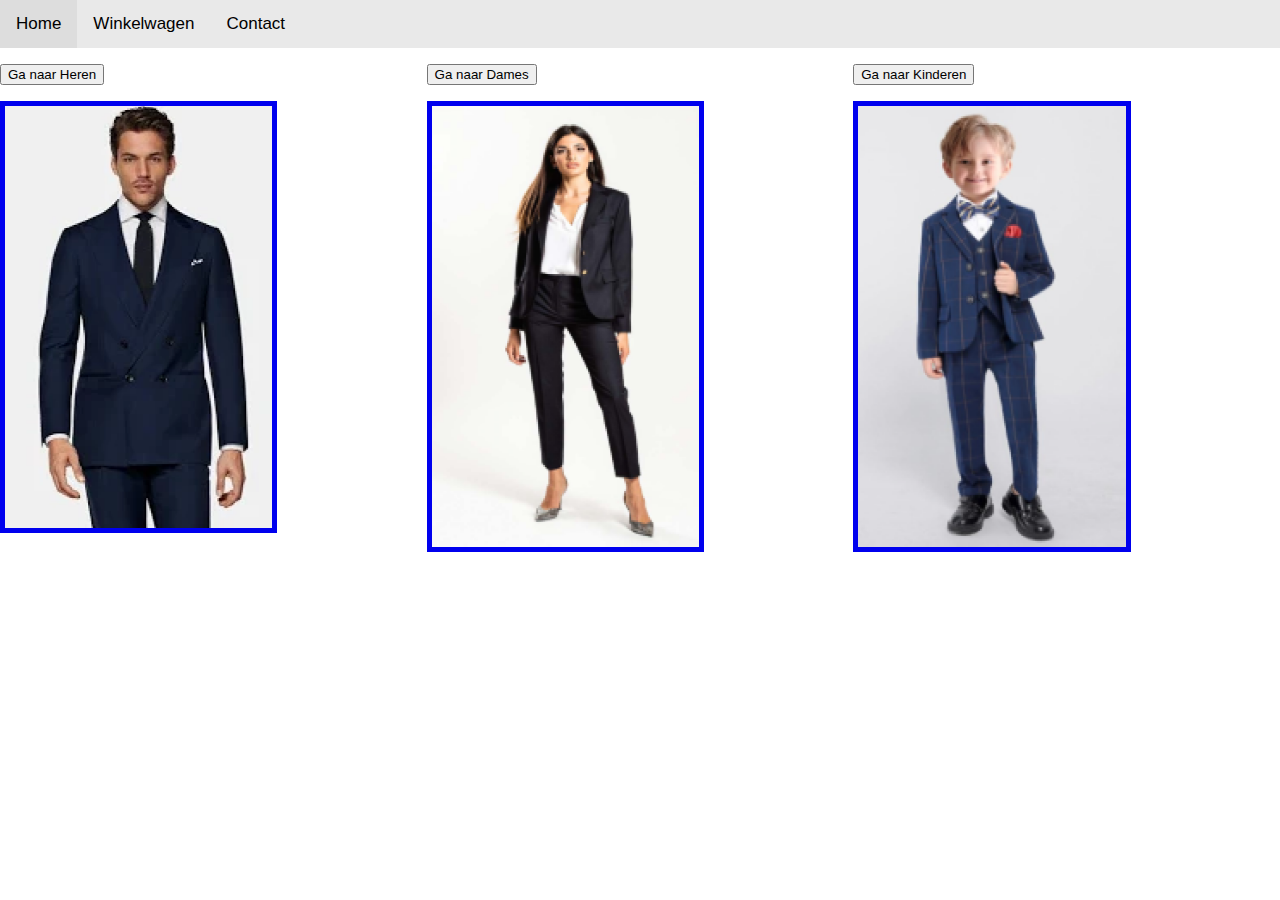
<file: index.html>
<!DOCTYPE html>
<html>
  <head>
    <link rel="stylesheet" href="styles.css">
    <meta name="viewport" content="width=device-width, initial-scale=1">
<meta name="viewport" content="width=device-width, initial-scale=1">
<style>
* {box-sizing: border-box;}

body {
  margin: 0;
  font-family: Arial, Helvetica, sans-serif;
}

.topnav {
  overflow: hidden;
  background-color: #e9e9e9;
}

.topnav a {
  float: left;
  display: block;
  color: black;
  text-align: center;
  padding: 14px 16px;
  text-decoration: none;
  font-size: 17px;
}

.topnav a:hover {
  background-color: #ddd;
  color: black;
}

.topnav a.active {
  background-color: #2196F3;
  color: white;
}

.topnav input[type=text] {
  float: right;
  padding: 6px;
  margin-top: 8px;
  margin-right: 16px;
  border: none;
  font-size: 17px;
}

@media screen and (max-width: 600px) {
  .topnav a, .topnav input[type=text] {
    float: none;
    display: block;
    text-align: left;
    width: 100%;
    margin: 0;
    padding: 14px;
  }
  
  .topnav input[type=text] {
    border: 1px solid #ccc;  
  }
}
</style>
</head>
<body>

<div class="topnav">
  <a class="index.html" href="#home">Home</a>
  <a href="winkelwagen.html">Winkelwagen</a>
  <a href="contact.html">Contact</a>
  
</div>


  
<div class="container">
  <a href="here.html">
</p Heren </p> <p><button>Ga naar Heren</button></p>
<img src="herenpak juiste afmeting.png" alt="man in pak"></p>
  
  
</div>
<div class="container">
  <a href="kinderen.html">
</p Dames </p> <p><button>Ga naar Dames</button></p>
  <p><img src="vrouw juiste hoogte.png" alt="vrouw in pak"></p>
  
</div>
  
<div class="container">
  <a href="vrouwen.html">
</p Kinderen </p> <p><button>Ga naar Kinderen</button></p>
 <img src="kind juiste hoogte.png" alt="kind in pak"></p>
 
</div>
  
</body>


</html>
</file>
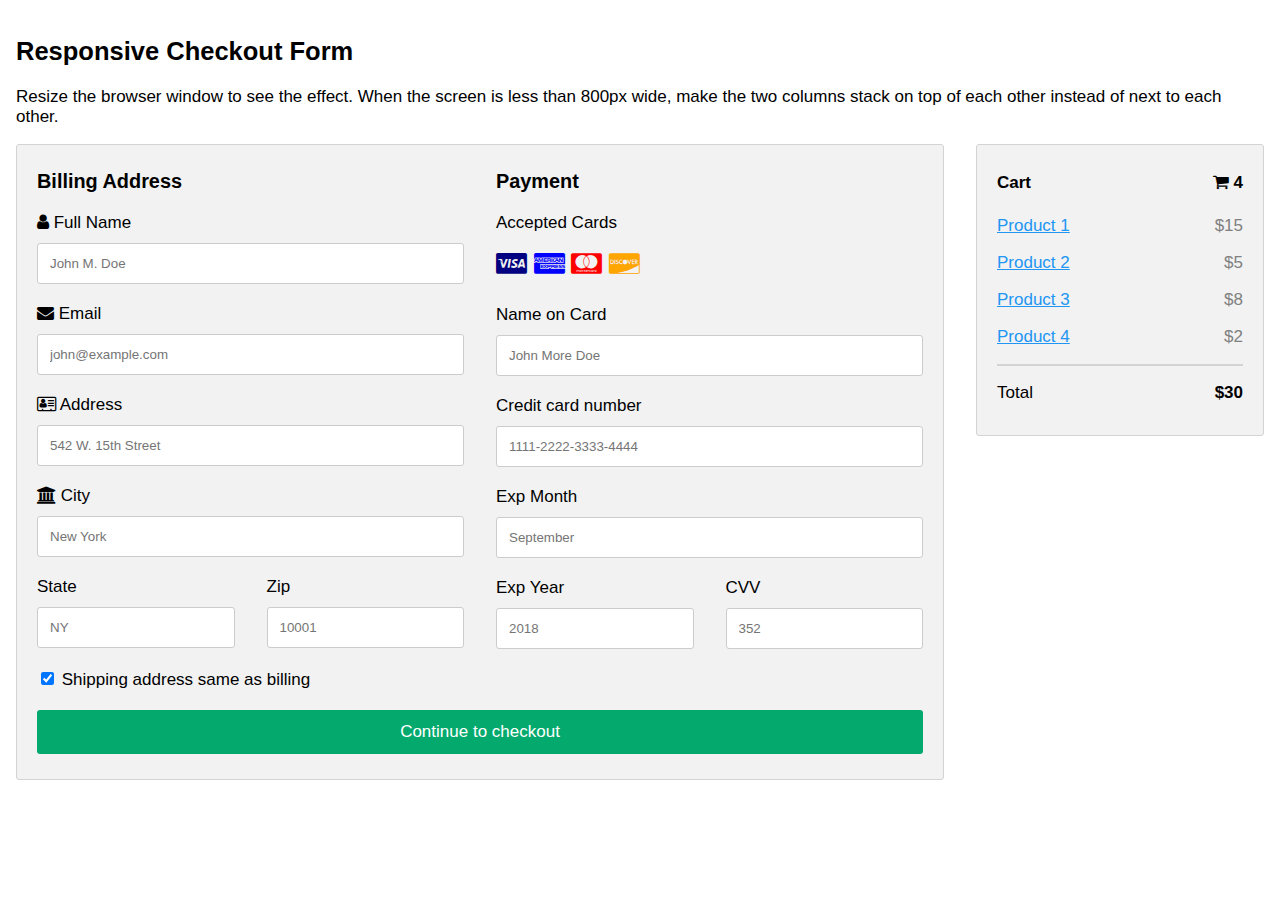
<file: Afrekenen.html>
<!DOCTYPE html>
<html>
<head>
<meta name="viewport" content="width=device-width, initial-scale=1">
<link rel="stylesheet" href="https://cdnjs.cloudflare.com/ajax/libs/font-awesome/4.7.0/css/font-awesome.min.css">
<style>
body {
  font-family: Arial;
  font-size: 17px;
  padding: 8px;
}

* {
  box-sizing: border-box;
}

.row {
  display: -ms-flexbox; /* IE10 */
  display: flex;
  -ms-flex-wrap: wrap; /* IE10 */
  flex-wrap: wrap;
  margin: 0 -16px;
}

.col-25 {
  -ms-flex: 25%; /* IE10 */
  flex: 25%;
}

.col-50 {
  -ms-flex: 50%; /* IE10 */
  flex: 50%;
}

.col-75 {
  -ms-flex: 75%; /* IE10 */
  flex: 75%;
}

.col-25,
.col-50,
.col-75 {
  padding: 0 16px;
}

.container {
  background-color: #f2f2f2;
  padding: 5px 20px 15px 20px;
  border: 1px solid lightgrey;
  border-radius: 3px;
}

input[type=text] {
  width: 100%;
  margin-bottom: 20px;
  padding: 12px;
  border: 1px solid #ccc;
  border-radius: 3px;
}

label {
  margin-bottom: 10px;
  display: block;
}

.icon-container {
  margin-bottom: 20px;
  padding: 7px 0;
  font-size: 24px;
}

.btn {
  background-color: #04AA6D;
  color: white;
  padding: 12px;
  margin: 10px 0;
  border: none;
  width: 100%;
  border-radius: 3px;
  cursor: pointer;
  font-size: 17px;
}

.btn:hover {
  background-color: #45a049;
}

a {
  color: #2196F3;
}

hr {
  border: 1px solid lightgrey;
}

span.price {
  float: right;
  color: grey;
}

/* Responsive layout - when the screen is less than 800px wide, make the two columns stack on top of each other instead of next to each other (also change the direction - make the "cart" column go on top) */
@media (max-width: 800px) {
  .row {
    flex-direction: column-reverse;
  }
  .col-25 {
    margin-bottom: 20px;
  }
}
</style>
</head>
<body>

<h2>Responsive Checkout Form</h2>
<p>Resize the browser window to see the effect. When the screen is less than 800px wide, make the two columns stack on top of each other instead of next to each other.</p>
<div class="row">
  <div class="col-75">
    <div class="container">
      <form action="/action_page.php">
      
        <div class="row">
          <div class="col-50">
            <h3>Billing Address</h3>
            <label for="fname"><i class="fa fa-user"></i> Full Name</label>
            <input type="text" id="fname" name="firstname" placeholder="John M. Doe">
            <label for="email"><i class="fa fa-envelope"></i> Email</label>
            <input type="text" id="email" name="email" placeholder="john@example.com">
            <label for="adr"><i class="fa fa-address-card-o"></i> Address</label>
            <input type="text" id="adr" name="address" placeholder="542 W. 15th Street">
            <label for="city"><i class="fa fa-institution"></i> City</label>
            <input type="text" id="city" name="city" placeholder="New York">

            <div class="row">
              <div class="col-50">
                <label for="state">State</label>
                <input type="text" id="state" name="state" placeholder="NY">
              </div>
              <div class="col-50">
                <label for="zip">Zip</label>
                <input type="text" id="zip" name="zip" placeholder="10001">
              </div>
            </div>
          </div>

          <div class="col-50">
            <h3>Payment</h3>
            <label for="fname">Accepted Cards</label>
            <div class="icon-container">
              <i class="fa fa-cc-visa" style="color:navy;"></i>
              <i class="fa fa-cc-amex" style="color:blue;"></i>
              <i class="fa fa-cc-mastercard" style="color:red;"></i>
              <i class="fa fa-cc-discover" style="color:orange;"></i>
            </div>
            <label for="cname">Name on Card</label>
            <input type="text" id="cname" name="cardname" placeholder="John More Doe">
            <label for="ccnum">Credit card number</label>
            <input type="text" id="ccnum" name="cardnumber" placeholder="1111-2222-3333-4444">
            <label for="expmonth">Exp Month</label>
            <input type="text" id="expmonth" name="expmonth" placeholder="September">
            <div class="row">
              <div class="col-50">
                <label for="expyear">Exp Year</label>
                <input type="text" id="expyear" name="expyear" placeholder="2018">
              </div>
              <div class="col-50">
                <label for="cvv">CVV</label>
                <input type="text" id="cvv" name="cvv" placeholder="352">
              </div>
            </div>
          </div>
          
        </div>
        <label>
          <input type="checkbox" checked="checked" name="sameadr"> Shipping address same as billing
        </label>
        <input type="submit" value="Continue to checkout" class="btn">
      </form>
    </div>
  </div>
  <div class="col-25">
    <div class="container">
      <h4>Cart <span class="price" style="color:black"><i class="fa fa-shopping-cart"></i> <b>4</b></span></h4>
      <p><a href="#">Product 1</a> <span class="price">$15</span></p>
      <p><a href="#">Product 2</a> <span class="price">$5</span></p>
      <p><a href="#">Product 3</a> <span class="price">$8</span></p>
      <p><a href="#">Product 4</a> <span class="price">$2</span></p>
      <hr>
      <p>Total <span class="price" style="color:black"><b>$30</b></span></p>
    </div>
  </div>
</div>

</body>
</html>
</file>
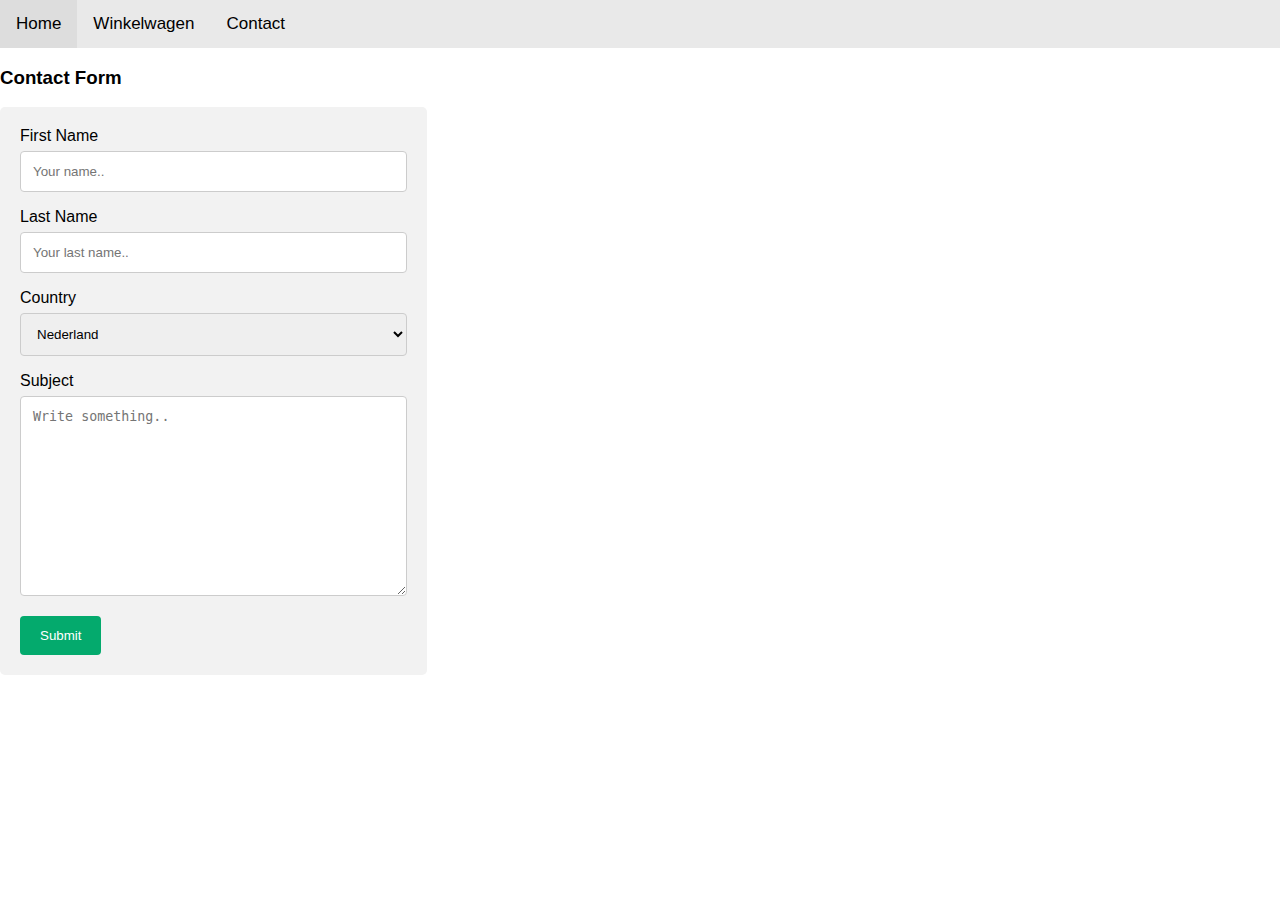
<file: contact.html>
<!DOCTYPE html>
<html>
                  <!DOCTYPE html>
<html>
  <head>
    <link rel="stylesheet" href="styles.css">
    <meta name="viewport" content="width=device-width, initial-scale=1">
<meta name="viewport" content="width=device-width, initial-scale=1">
<style>
* {box-sizing: border-box;}

body {
  margin: 0;
  font-family: Arial, Helvetica, sans-serif;
}

.topnav {
  overflow: hidden;
  background-color: #e9e9e9;
}

.topnav a {
  float: left;
  display: block;
  color: black;
  text-align: center;
  padding: 14px 16px;
  text-decoration: none;
  font-size: 17px;
}

.topnav a:hover {
  background-color: #ddd;
  color: black;
}

.topnav a.active {
  background-color: #2196F3;
  color: white;
}

.topnav input[type=text] {
  float: right;
  padding: 6px;
  margin-top: 8px;
  margin-right: 16px;
  border: none;
  font-size: 17px;
}

@media screen and (max-width: 600px) {
  .topnav a, .topnav input[type=text] {
    float: none;
    display: block;
    text-align: left;
    width: 100%;
    margin: 0;
    padding: 14px;
  }
  
  .topnav input[type=text] {
    border: 1px solid #ccc;  
  }
}
</style>
</head>
<body>

<div class="topnav">
  <a href="index.html">Home</a>
  <a href="winkelwagen.html">Winkelwagen</a>
  <a href="contact.html">Contact</a>

</div>
<head>
<meta name="viewport" content="width=device-width, initial-scale=1">
<style>
body {font-family: Arial, Helvetica, sans-serif;}
* {box-sizing: border-box;}

input[type=text], select, textarea {
  width: 100%;
  padding: 12px;
  border: 1px solid #ccc;
  border-radius: 4px;
  box-sizing: border-box;
  margin-top: 6px;
  margin-bottom: 16px;
  resize: vertical;
}

input[type=submit] {
  background-color: #04AA6D;
  color: white;
  padding: 12px 20px;
  border: none;
  border-radius: 4px;
  cursor: pointer;
}

input[type=submit]:hover {
  background-color: #45a049;
}

.container {
  border-radius: 5px;
  background-color: #f2f2f2;
  padding: 20px;
}
</style>
</head>
<body>

<h3>Contact Form</h3>

<div class="container">
  <form action="/action_page.php">
    <label for="fname">First Name</label>
    <input type="text" id="fname" name="firstname" placeholder="Your name..">

    <label for="lname">Last Name</label>
    <input type="text" id="lname" name="lastname" placeholder="Your last name..">

    <label for="country">Country</label>
    <select id="country" name="country">
      <option value="australia">Nederland</option>
      <option value="canada">België</option>
      <option value="usa">Frankrijk</option>
    </select>

    <label for="subject">Subject</label>
    <textarea id="subject" name="subject" placeholder="Write something.." style="height:200px"></textarea>

    <input type="submit" value="Submit">
  </form>
</div>

</body>
</html>
</file>
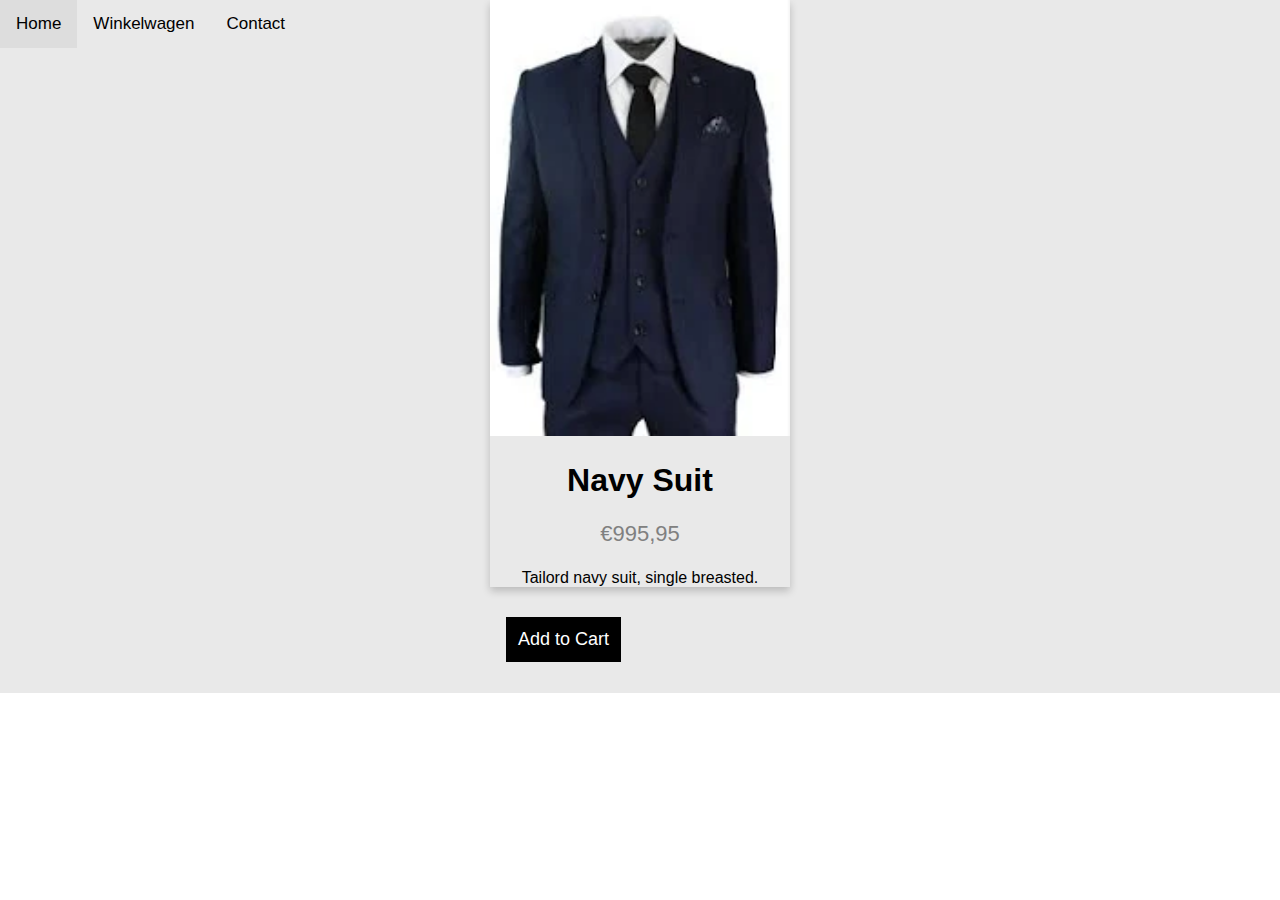
<file: here.html>
<!DOCTYPE html>
<html>
  <head>
    <link rel="stylesheet" href="styles.css">
    <meta name="viewport" content="width=device-width, initial-scale=1">
<meta name="viewport" content="width=device-width, initial-scale=1">
<style>
* {box-sizing: border-box;}

body {
  margin: 0;
  font-family: Arial, Helvetica, sans-serif;
}

.topnav {
  overflow: hidden;
  background-color: #e9e9e9;
}

.topnav a {
  float: left;
  display: block;
  color: black;
  text-align: center;
  padding: 14px 16px;
  text-decoration: none;
  font-size: 17px;
}

.topnav a:hover {
  background-color: #ddd;
  color: black;
}

.topnav a.active {
  background-color: #2196F3;
  color: white;
}

.topnav input[type=text] {
  float: right;
  padding: 6px;
  margin-top: 8px;
  margin-right: 16px;
  border: none;
  font-size: 17px;
}

@media screen and (max-width: 600px) {
  .topnav a, .topnav input[type=text] {
    float: none;
    display: block;
    text-align: left;
    width: 100%;
    margin: 0;
    padding: 14px;
  }
  
  .topnav input[type=text] {
    border: 1px solid #ccc;  
  }
}
</style>
</head>
<body>

<div class="topnav">
  <a href="index.html" href="#home">Home</a>
  <a href="winkelwagen.html">Winkelwagen</a>
  <a href="contact.html">Contact</a>

  <style>
.card {
  box-shadow: 0 4px 8px 0 rgba(0, 0, 0, 0.2);
  max-width: 300px;
  margin: auto;
  text-align: center;
  font-family: arial;
}

.price {
  color: grey;
  font-size: 22px;
}

.card button {
  border: none;
  outline: 0;
  padding: 12px;
  color: white;
  background-color: #000;
  text-align: center;
  cursor: pointer;
  width: 100%;
  font-size: 18px;
}

.card button:hover {
  opacity: 0.7;
}
</style>
</head>
<body>


<div class="card">
  <img src="navy tailord suit.webp" alt="mooi pak" style="width:100%">
  <h1>Navy Suit</h1>
  <p class="price">€995,95</p>
  <p>Tailord navy suit, single breasted.</p>
  <a href="winkelwagen.html"<p><button>Add to Cart</button></p>
</div>
</div>
</file>
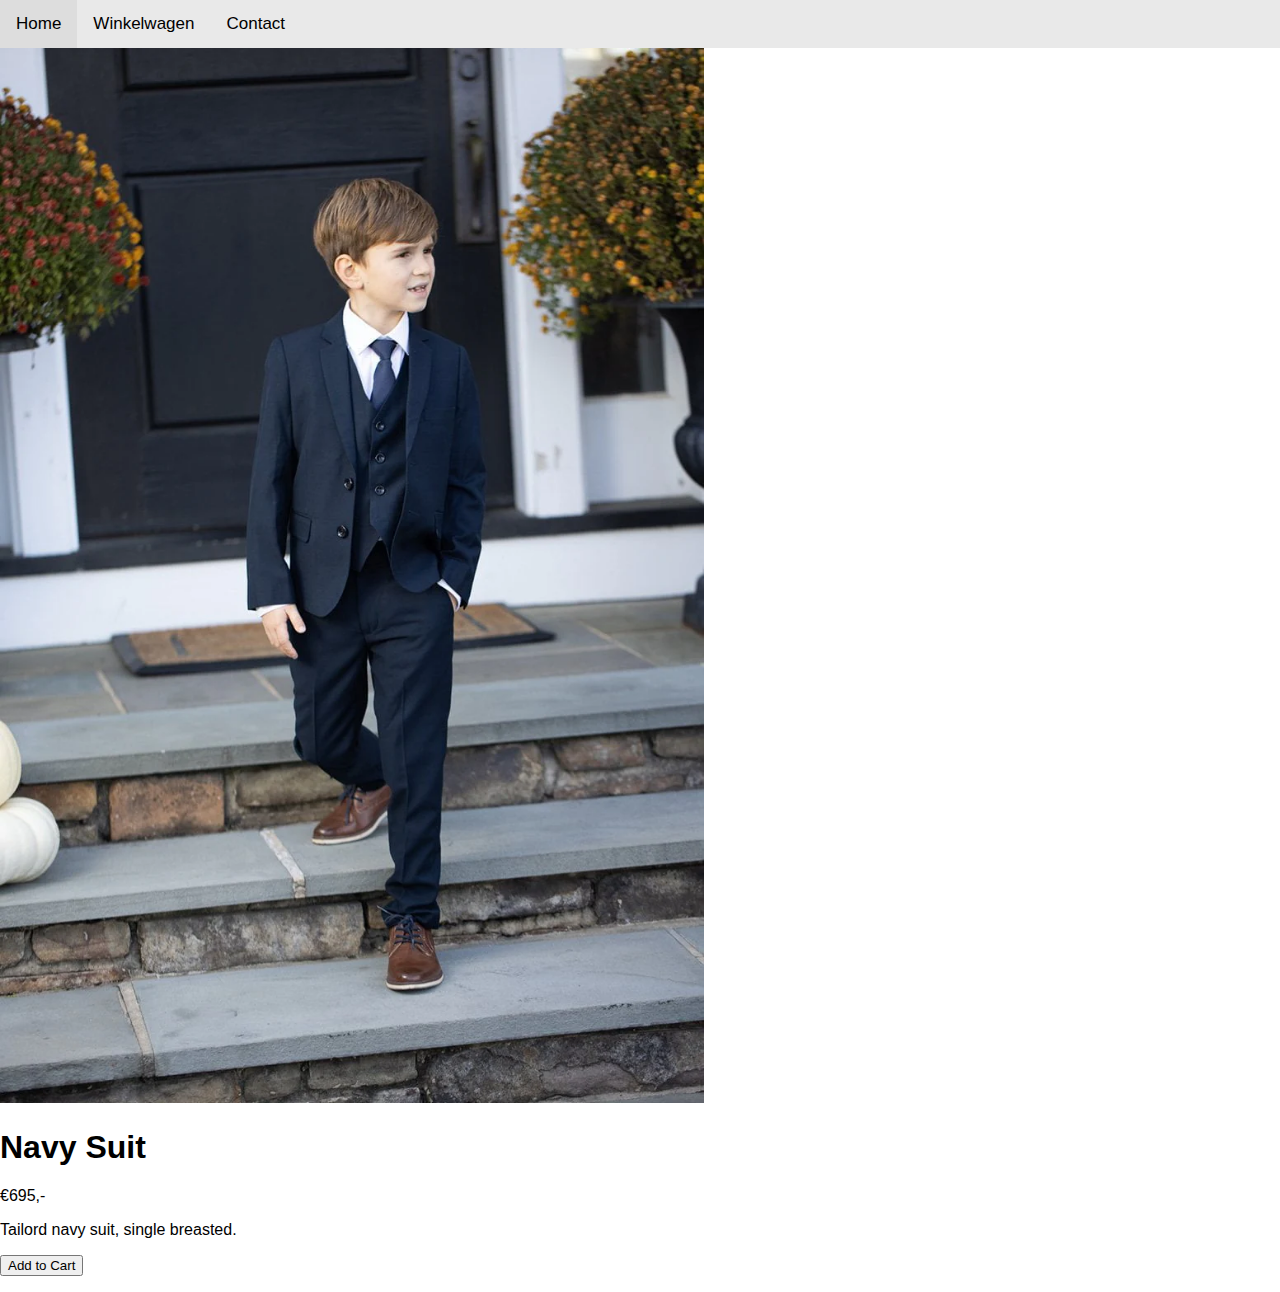
<file: kinderen.html>
<!DOCTYPE html>
<html>
  <head>
    <link rel="stylesheet" href="styles.css">
    <meta name="viewport" content="width=device-width, initial-scale=1">
<meta name="viewport" content="width=device-width, initial-scale=1">
<style>
* {box-sizing: border-box;}

body {
  margin: 0;
  font-family: Arial, Helvetica, sans-serif;
}

.topnav {
  overflow: hidden;
  background-color: #e9e9e9;
}

.topnav a {
  float: left;
  display: block;
  color: black;
  text-align: center;
  padding: 14px 16px;
  text-decoration: none;
  font-size: 17px;
}

.topnav a:hover {
  background-color: #ddd;
  color: black;
}

.topnav a.active {
  background-color: #2196F3;
  color: white;
}

.topnav input[type=text] {
  float: right;
  padding: 6px;
  margin-top: 8px;
  margin-right: 16px;
  border: none;
  font-size: 17px;
}

@media screen and (max-width: 600px) {
  .topnav a, .topnav input[type=text] {
    float: none;
    display: block;
    text-align: left;
    width: 100%;
    margin: 0;
    padding: 14px;
  }
  
  .topnav input[type=text] {
    border: 1px solid #ccc;  
  }
}
</style>
</head>
<body>

<div class="topnav">
  <a href="index.html" href="#home">Home</a>
  <a href="winkelwagen.html">Winkelwagen</a>
  <a href="contact.html">Contact</a>

</div>
<body>


<div class="card">
  <img src="kids navy suit.webp" alt="Kids Navy Suit" style="width:55%">
  <h1>Navy Suit</h1>
  <p class="price">€695,-</p>
  <p>Tailord navy suit, single breasted.</p>
  <a href="winkelwagen.html"<p><button>Add to Cart</button></p>

</div>
</div>
</file>
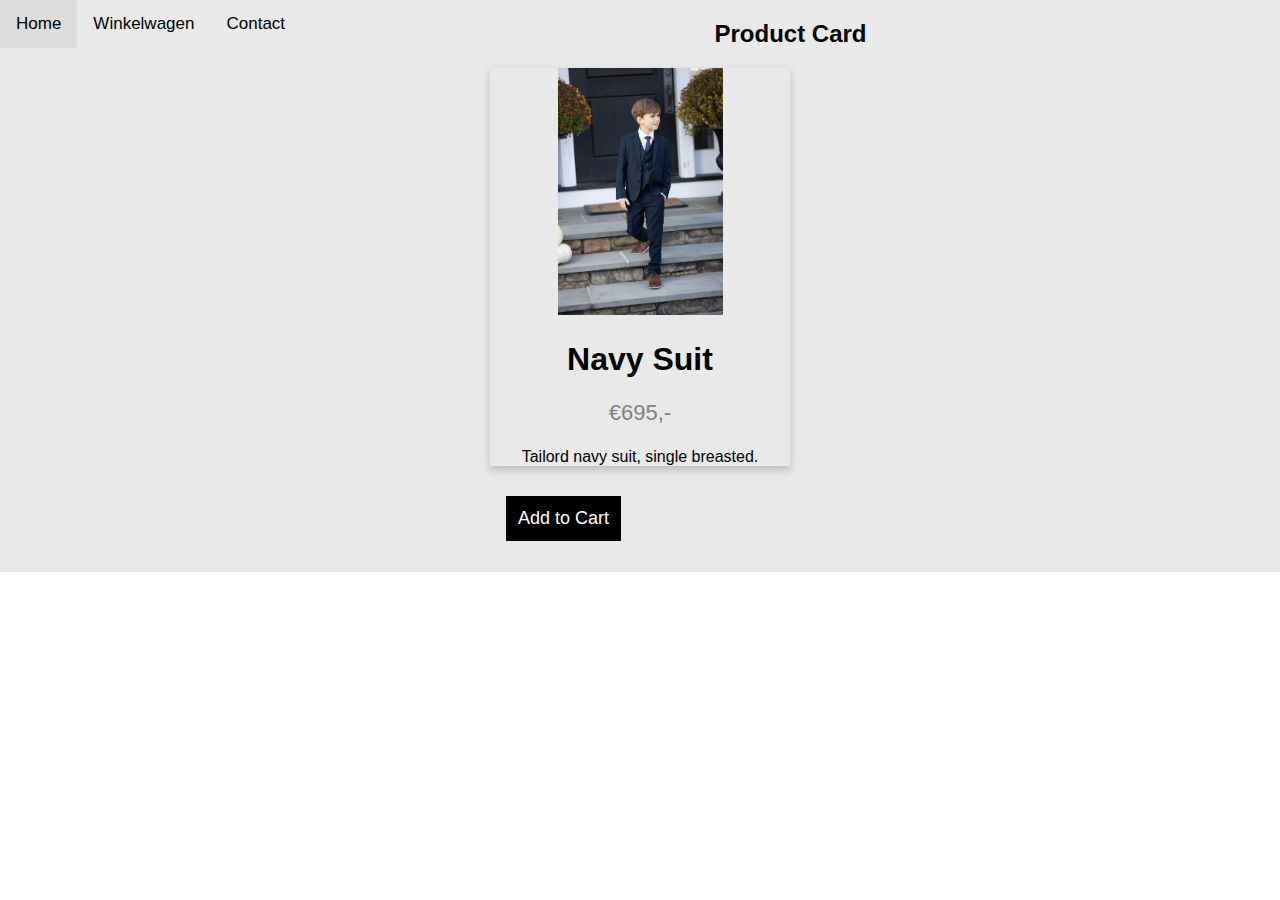
<file: vrouwen.html>
<!DOCTYPE html>
<html>
  <head>
    <link rel="stylesheet" href="styles.css">
    <meta name="viewport" content="width=device-width, initial-scale=1">
<meta name="viewport" content="width=device-width, initial-scale=1">
<style>
* {box-sizing: border-box;}

body {
  margin: 0;
  font-family: Arial, Helvetica, sans-serif;
}

.topnav {
  overflow: hidden;
  background-color: #e9e9e9;
}

.topnav a {
  float: left;
  display: block;
  color: black;
  text-align: center;
  padding: 14px 16px;
  text-decoration: none;
  font-size: 17px;
}

.topnav a:hover {
  background-color: #ddd;
  color: black;
}

.topnav a.active {
  background-color: #2196F3;
  color: white;
}

.topnav input[type=text] {
  float: right;
  padding: 6px;
  margin-top: 8px;
  margin-right: 16px;
  border: none;
  font-size: 17px;
}

@media screen and (max-width: 600px) {
  .topnav a, .topnav input[type=text] {
    float: none;
    display: block;
    text-align: left;
    width: 100%;
    margin: 0;
    padding: 14px;
  }
  
  .topnav input[type=text] {
    border: 1px solid #ccc;  
  }
}
</style>
</head>
<body>

<div class="topnav">
  <a href="index.html" href="#home">Home</a>
  <a href="winkelwagen.html">Winkelwagen</a>
  <a href="contact.html">Contact</a>

  <style>
.card {
  box-shadow: 0 4px 8px 0 rgba(0, 0, 0, 0.2);
  max-width: 300px;
  margin: auto;
  text-align: center;
  font-family: arial;
}

.price {
  color: grey;
  font-size: 22px;
}

.card button {
  border: none;
  outline: 0;
  padding: 12px;
  color: white;
  background-color: #000;
  text-align: center;
  cursor: pointer;
  width: 100%;
  font-size: 18px;
}

.card button:hover {
  opacity: 0.7;
}
</style>
</head>
<body>
<h2 style="text-align:center">Product Card</h2>

<div class="card">
  <img src="kids navy suit.webp" alt="Kids Navy Suit" style="width:55%">
  <h1>Navy Suit</h1>
  <p class="price">€695,-</p>
  <p>Tailord navy suit, single breasted.</p>
  <a href="winkelwagen.html"<p><button>Add to Cart</button></p>
</div>
</div>
</file>
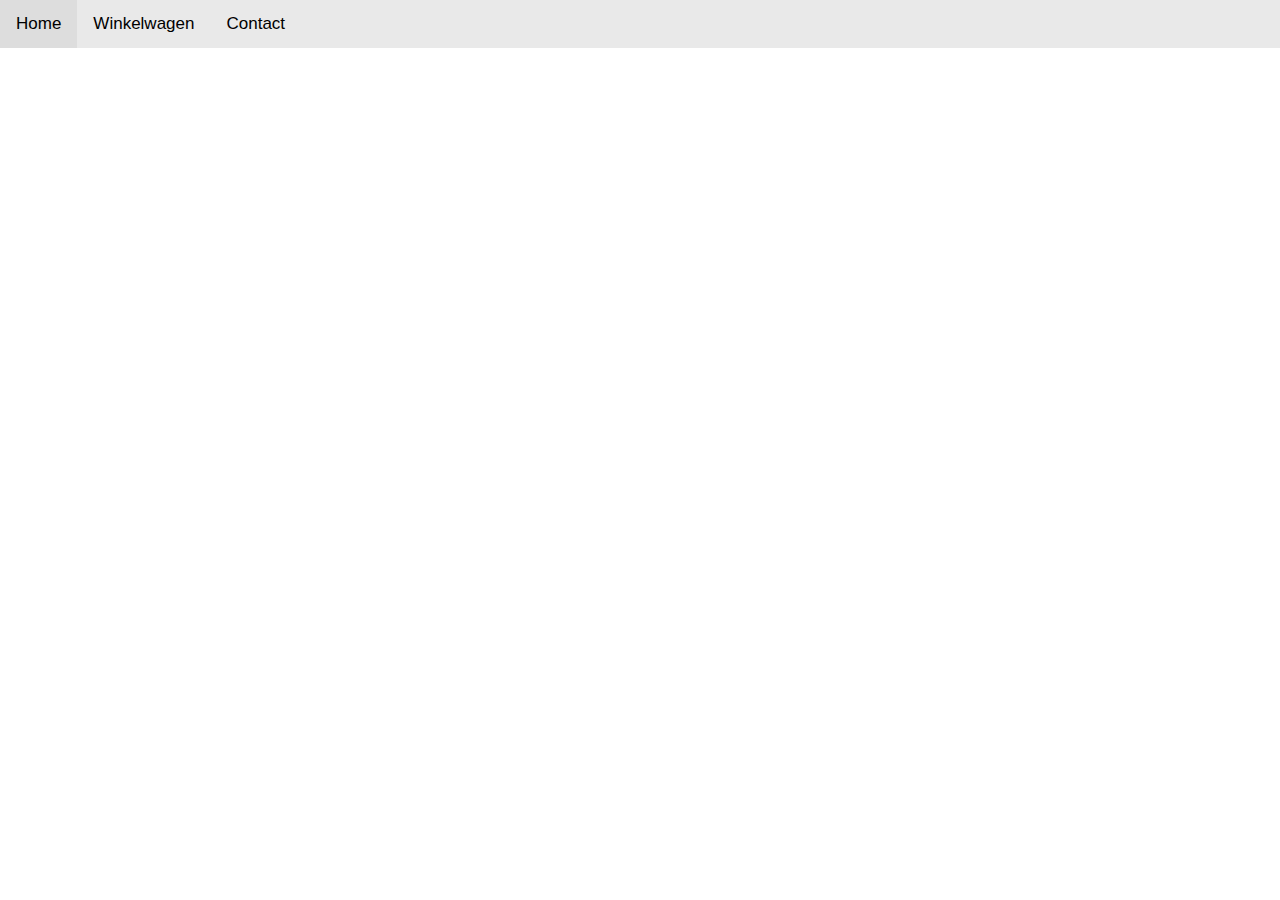
<file: winkelwagen.html>
<html>
  <head>
    <link rel="stylesheet" href="styles.css">
    <meta name="viewport" content="width=device-width, initial-scale=1">
<meta name="viewport" content="width=device-width, initial-scale=1">
<style>
* {box-sizing: border-box;}

body {
  margin: 0;
  font-family: Arial, Helvetica, sans-serif;
}

.topnav {
  overflow: hidden;
  background-color: #e9e9e9;
}

.topnav a {
  float: left;
  display: block;
  color: black;
  text-align: center;
  padding: 14px 16px;
  text-decoration: none;
  font-size: 17px;
}

.topnav a:hover {
  background-color: #ddd;
  color: black;
}

.topnav a.active {
  background-color: #2196F3;
  color: white;
}

.topnav input[type=text] {
  float: right;
  padding: 6px;
  margin-top: 8px;
  margin-right: 16px;
  border: none;
  font-size: 17px;
}

@media screen and (max-width: 600px) {
  .topnav a, .topnav input[type=text] {
    float: none;
    display: block;
    text-align: left;
    width: 100%;
    margin: 0;
    padding: 14px;
  }
  
  .topnav input[type=text] {
    border: 1px solid #ccc;  
  }
}
</style>
</head>
<body>

<div class="topnav">
  <a href="index.html" href="#home">Home</a>
  <a href="winkelwagen.html">Winkelwagen</a>
  <a href="contact.html">Contact</a>

  <style>
.card {
  box-shadow: 0 4px 8px 0 rgba(0, 0, 0, 0.2);
  max-width: 300px;
  margin: auto;
  text-align: center;
  font-family: arial;
}

.price {
  color: grey;
  font-size: 22px;
}

.card button {
  border: none;
  outline: 0;
  padding: 12px;
  color: white;
  background-color: #000;
  text-align: center;
  cursor: pointer;
  width: 100%;
  font-size: 18px;
}

.card button:hover {
  opacity: 0.7;
}
<a href="Afrekenen.html">Afrekenen</a>
</file>
<file: styles.css>
ul {
  list-style-type: none;
  margin: 0;
  padding: 0;
  overflow: hidden;
  background-color: #333;
}

li {
  float: left;
}

li a {
  display: block;
  color: white;
  text-align: center;
  padding: 14px 16px;
  text-decoration: none;
}

li a:hover {
  background-color: #000000;
}

body {
  margin:0;
}

li a img {
  width: 70px;
}

.container {
  width:33.33%;
  float:left;
 
  
}

.container img {
  width:65%;
  border-style: solid;
  border-width: 5px;
}
</file>
